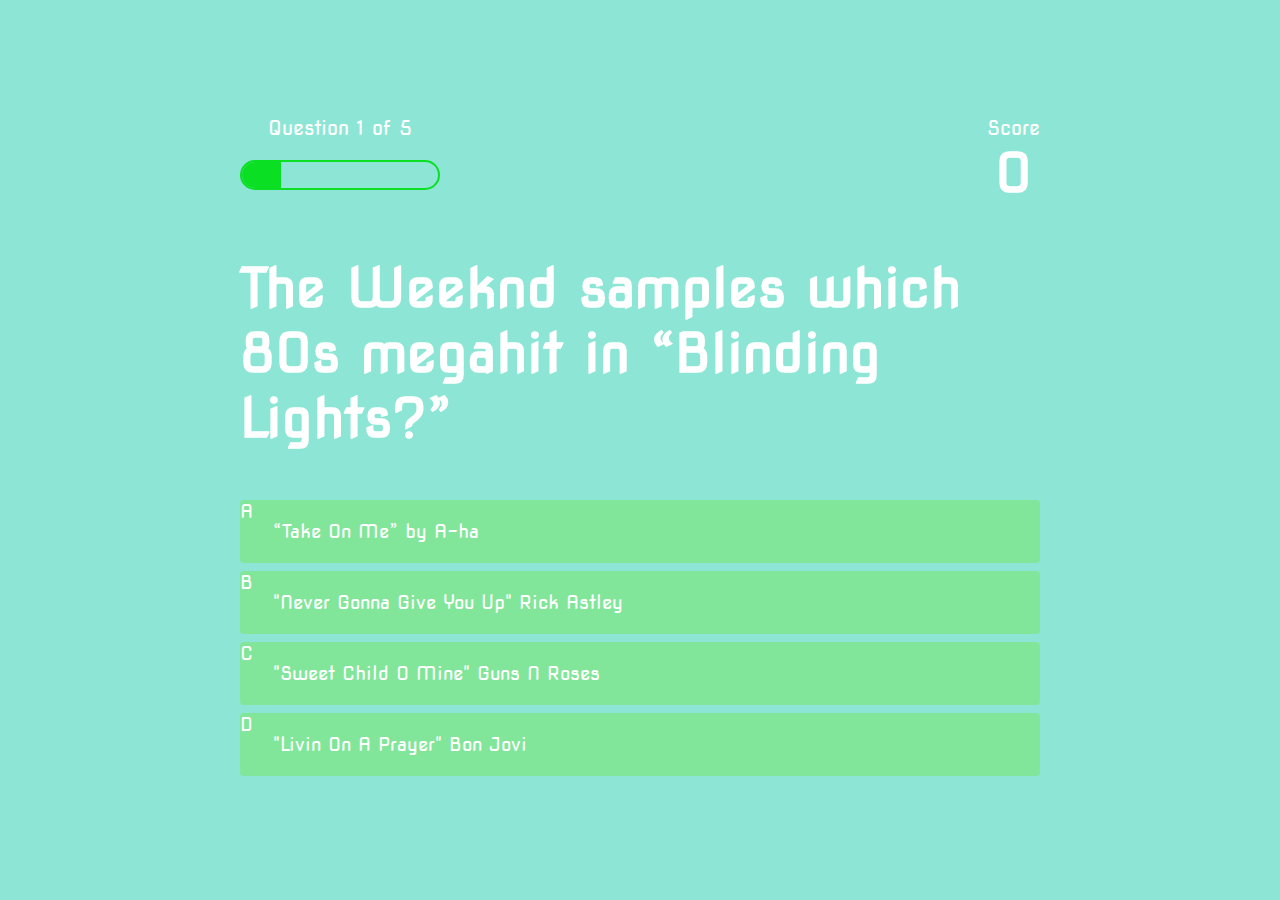
<file: game.html>
<!DOCTYPE html>
<html lang="en">
<head>
    <meta charset="UTF-8">
    <meta name="viewport" content="width=device-width, initial-scale=1.0">
    <title>Quiz Page</title>
    <link rel="stylesheet" href="style.css">
    <link rel="stylesheet" href="game.css">
</head>
<!-- Body content of the game page-->
<body>
    <div class="container">
        <div id="game" class="justify-center flex-column">
            <div id="hud">
                <div class="hud-item">
                    <p id="progressText" class="hud-prefix">
                        Question
                    </p>
                    <div id="progressBar">
                        <div id="progressBarFull"></div>
                    </div>
                </div>
                <div class="hud-item">
                    <!-- Score text-->
                    <p class="hud-prefix">
                        Score
                    </p>
                    <h1 class="hud-main-text" id="score">
                        0
                    </h1>
                </div>
            </div>
            <!-- Header 1 question and choices text-->
            <h1 id="question">What is the answer to the question</h1>
            <div class="choice-container">
                <p id="choice-prefix">A</p>
                <p class="choice-text" data-number="1">Choice</p>
            </div>
            <div class="choice-container">
                <p id="choice-prefix">B</p>
                <p class="choice-text" data-number="2">Choice</p>
            </div>
            <div class="choice-container">
                <p id="choice-prefix">C</p>
                <p class="choice-text" data-number="3">Choice</p>
            </div>
            <div class="choice-container">
                <p id="choice-prefix">D</p>
                <p class="choice-text" data-number="4">Choice</p>
            </div>
        </div>
    </div>
    <script src="game.js"></script>
</body>
</html>
</file>
<file: style.css>
/* Imports google fonts api*/
@import url('https://fonts.googleapis.com/css2?family=Nova+Square&display=swap');

/* General base style for all html pages */

:root {
    background-color: rgb(141, 230, 213)
}

* {
    box-sizing: border-box;
    margin: 0;
    padding: 0;
    font-size: 62.5%;
    font-family: 'Nova Square', cursive;
}

h1 {
    font-size: 5.4rem;
    color: #fff;
    margin-bottom: 5rem;
}

h2 {
    font-size: 4.2rem;
    margin-bottom: 4rem;
}

.container{
    width: 100vw;
    height: 100vh;
    display: flex;
    justify-content: center;
    align-items: center;
    max-width: 80rem;
    margin: 0 auto;
    padding: 2rem;
}

.flex-column{
    display: flex;
    flex-direction: column;
}

.flex-center {
    justify-content: center;
    align-items: center;
}

.justify-center {
    justify-content: center;
}

.text-center {
    text-align: center;
}

.hidden {
    display: none;
}

.btn {
    font-size: 2.4rem;
    padding: 2rem 0;
    width: 30rem;
    text-align: center;
    margin-bottom: 1rem;
    text-decoration: none;
    color: rgb(28, 26, 26);
    background: linear-gradient(90deg, rgb(151, 202, 230) 0%, rgb(135, 194, 227) 100%);
    border-radius: 4px;
}

.btn:hover {
    cursor: pointer;
    box-shadow: 0 0.4rem 1.4rem 0 rgb(8, 114, 244, 0.6);
    transition: transform 150ms;
    transform: scale(1.03);
}

.btn[disabled]:hover {
    cursor: not-allowed;
    box-shadow: none;
    transform: none;
}

#highscore-btn {
    background: linear-gradient(90deg, rgb(230, 181, 117) 0%, rgb(226, 169, 96) 100%);
}

#highscore-btn:hover {
    box-shadow: 0 0.4rem 1.4rem 0 rgb(255, 255, 0, 0.5);
}

#about-btn {
    background: linear-gradient(90deg, rgb(230, 163, 167) 0%, rgb(233, 108, 116) 100%);
}

#about-btn:hover {
    box-shadow: 0 0.4rem 1.4rem 0 rgba(255, 0, 166, 0.648);
}

/* font awesome icons styles*/

.fa-crown {
    font-size: 2.5rem;
    margin-left: 1rem
}

.fa-music {
    font-size: 2.5rem;
    margin-left: 1rem
}

.fa-compact-disc {
    font-size: 2.5rem;
    margin-left: 1rem
}

/* End Page CSS */
.end-form-container {
    width: 100;
    display: flex;
    flex-direction: column;
    align-items: center;
    max-width: 30rem;
}

input {
    margin-bottom: 1rem;
    width: 20rem;
    padding: 1.5rem;
    font-size: 1.0rem;
    border:  none;
    box-shadow: 0 0.1rem 1.4rem 0 rgba(230, 163, 167);
}

input::placeholder {
    color: #aaa;
}

#username {
    margin-bottom: 3rem;
    width: 100;
    outline: none;
}

#end-text {
    font-size: 2.4rem;
    color: #fff;
    text-align: center;
}

#saveScoreBtn {
    border: none;
}

/* font awesome icons styles*/

.fa-home {
    margin-left: 1rem;
    font-size: 2rem;
    color: rgb(28, 26, 26)
}

.fa-repeat {
    margin-left: 1rem;
    font-size: 2rem;
    color: rgb(28, 26, 26)
}

.fa-floppy-disk {
    margin-left: 1rem;
    font-size: 2rem;
    color: rgb(28, 26, 26)
}
</file>
<file: game.css>
/* Body*/
body {
    color: #fff;
}

.choice-container {
    display: flex;
    margin-bottom: 0.8rem;
    width: 100%;
    border-radius: 4px;
    background: rgb(129, 230, 154);
    font-size: 3rem;
    min-width: 80rem;
}

.choice-container:hover {
    cursor: pointer;
    box-shadow: 0 0.4rem 1.4rem 0 rgba(114, 229, 143, 0.5);
    transform: scale(1.02);
    transform: transform 100ms;
}

.choice-prefix {
    padding: 2rem 2.5rem;
    color: white;
}

.choice-text {
    padding: 2rem;
    width: 100%
}

.correct {
    background: linear-gradient(32deg, rgba(11, 223, 36) 0%, rgb(41, 232, 111) 100%);
}

.incorrect {
    background: linear-gradient(32deg, rgba(230, 29, 29, 1) 0%, rgb(224, 11, 11, 1) 100%);
}

/* Heads Up Display */
#hud {
    display: flex;
    justify-content: space-between;
}

.hud-prefix {
    text-align: center;
    font-size: 2rem;
}

.hud-main-text {
    text-align: center;
}

#progressBar {
    width: 20rem;
    height: 3rem;
    border: 0.2rem solid rgb(11, 223, 36);
    margin-top: 2rem;
    border-radius: 50px;
    overflow: hidden;
}

#progressBarFull {
    height: 100%;
    background-color: rgb(11, 223, 36);
    width: 0%;
}
@media screen and (max-width: 768px) {
    .choice-container {
        min-width: 40rem;
    }
}
</file>
